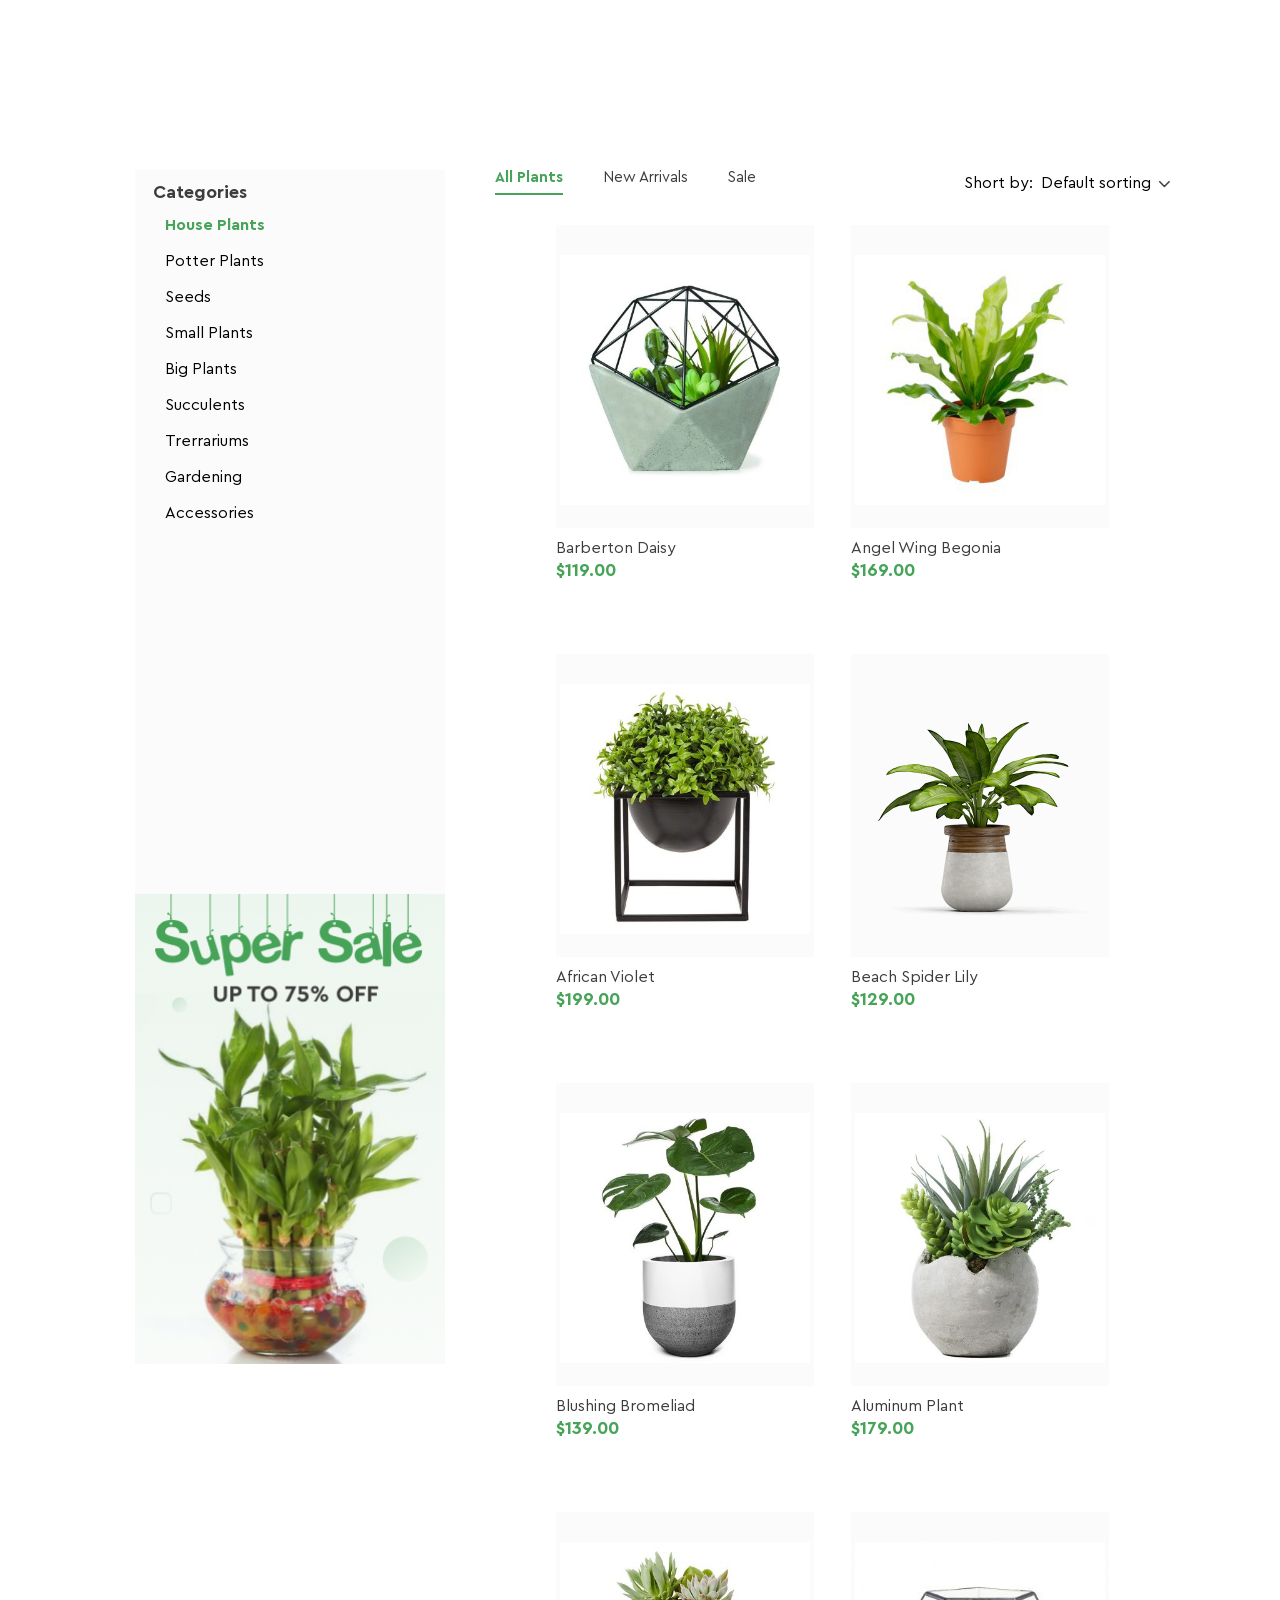
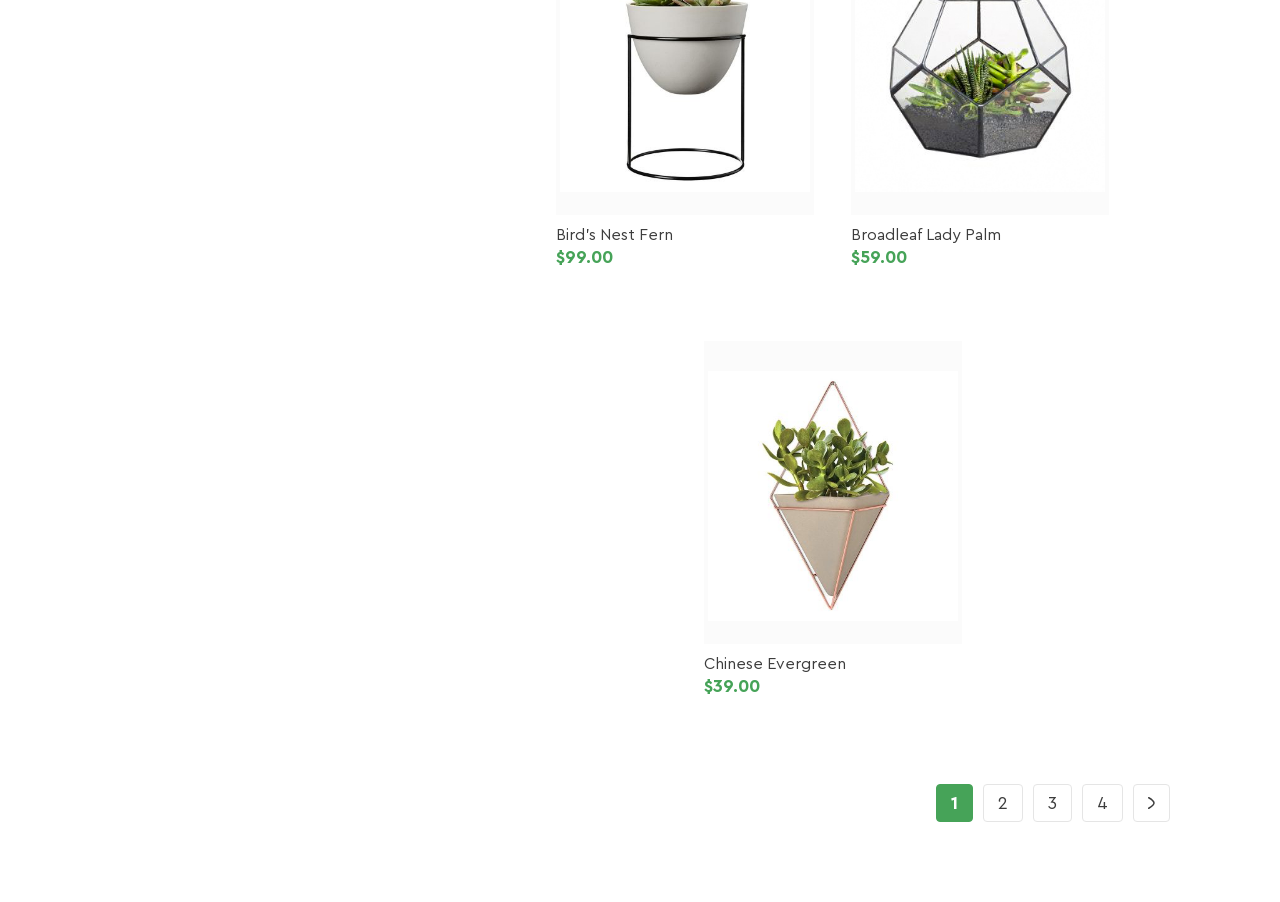
<file: index.html>
<!DOCTYPE html>
<html lang="en">

<head>
  <meta charset="UTF-8">
  <meta name="viewport" content="width=device-width, initial-scale=1.0">
  <title>Shop Flowers</title>
  <!-- Reset browser styles -->
  <link rel="stylesheet" href="css/reset.css">

  <!-- Normalize.css (universal alignment) -->
  <link rel="stylesheet" href="css/normalize.css">

  <!-- Your own styles -->
  <link rel="stylesheet" href="css/styles.css">
</head>

<body>
  <div class="container">
    <div class="main">  
      <div class="aside">
        <div class="asideListContainer">
          <h3 class="asideHeading">Categories</h3>
          <ul class="listAside">
            <li class="listAsideItem listAsideAItemActive">House Plants</li>
            <li class="listAsideItem">Potter Plants</li>
            <li class="listAsideItem">Seeds</li>
            <li class="listAsideItem">Small Plants</li>
            <li class="listAsideItem">Big Plants</li>
            <li class="listAsideItem">Succulents</li>
            <li class="listAsideItem">Trerrariums</li>
            <li class="listAsideItem">Gardening</li>
            <li class="listAsideItem">Accessories</li>
          </ul>
        </div>
        <img src="./img/sale-plant.png" alt="sale plant" width="310px"> 
      </div>
      <div class="rightSection"> 
        <div class="rsHeader">
          <ul class="headerList">
            <li class="headerListItem active">All Plants</li>
            <li class="headerListItem">New Arrivals</li>
            <li class="headerListItem">Sale</li>
          </ul>
          <div class="headerAside">
            <span class="headerAsideText">Short by:</span>
            <span class="headerAsideText">Default sorting</span>
            <div class="headerAsideArrow">
              <svg xmlns="http://www.w3.org/2000/svg" width="11" height="7" viewBox="0 0 11 7" fill="none">
                <path d="M10.0833 0.75L5.41667 5.41667L0.75 0.75" stroke="#3D3D3D" stroke-width="1.5" stroke-linecap="round" stroke-linejoin="round"/>
              </svg>
            </div>
          </div>
        </div>
        <div class="rsList">
          <div class="card">
              <div class="imageContainer">
                <img src="./img/plant1.png" alt="plant 1" width="250px">
              </div>
              <span class="cardName">Barberton Daisy</span>
              <span class="cardPrice">$119.00</span>
          </div>
          <div class="card">
              <div class="imageContainer">
                <img src="./img/plant2.jpg" alt="plant 2" width="250px">
              </div>
              <span class="cardName">Angel Wing Begonia</span>
              <span class="cardPrice">$169.00</span>
          </div>
          <div class="card">
              <div class="imageContainer">
                <img src="./img/plant3.png" alt="plant 3" width="250px">
              </div>
              <span class="cardName">African Violet</span>
              <span class="cardPrice">$199.00</span>
          </div>
          <div class="card">
              <div class="imageContainer">
                <img src="./img/plant4.png" alt="plant 4" width="250px">
              </div>
              <span class="cardName">Beach Spider Lily</span>
              <span class="cardPrice">$129.00</span>
          </div>
          <div class="card">
              <div class="imageContainer">
                <img src="./img/plant5.png" alt="plant 5" width="250px">
              </div>
              <span class="cardName">Blushing Bromeliad</span>
              <span class="cardPrice">$139.00</span>
          </div>
          <div class="card">
              <div class="imageContainer">
                <img src="./img/plant6.png" alt="plant 6" width="250px">
              </div>
              <span class="cardName">Aluminum Plant</span>
              <span class="cardPrice">$179.00</span>
          </div>
          <div class="card">
              <div class="imageContainer">
                <img src="./img/plant7.png" alt="plant 7" width="250px">
              </div>
              <span class="cardName">Bird's Nest Fern</span>
              <span class="cardPrice">$99.00</span>
          </div>
          <div class="card">
              <div class="imageContainer">
                <img src="./img/plant8.jpg" alt="plant 8" width="250px">
              </div>
              <span class="cardName">Broadleaf Lady Palm</span>
              <span class="cardPrice">$59.00</span>
          </div>
          <div class="card">
              <div class="imageContainer">
                <img src="./img/plant9.png" alt="plant 9" width="250px">
              </div>
              <span class="cardName">Chinese Evergreen</span>
              <span class="cardPrice">$39.00</span>
          </div>
        </div>
        <div class="rsPagination">
          <button class="btnPadin btnPadinActive">1</button>
          <button class="btnPadin">2</button>
          <button class="btnPadin">3</button>
          <button class="btnPadin">4</button>
          <button class="btnPadin">
            <svg xmlns="http://www.w3.org/2000/svg" width="7" height="12" viewBox="0 0 7 12" fill="none">
              <path d="M0.750122 0.750122C0.750122 0.750122 6.00012 3.85812 6.00012 6.00012C6.00012 8.14137 0.750122 11.2501 0.750122 11.2501" stroke="#3D3D3D" stroke-width="1.5" stroke-linecap="round" stroke-linejoin="round"/>
            </svg></button>
        </div>
      </div> 
  </body>
</html>
</file>
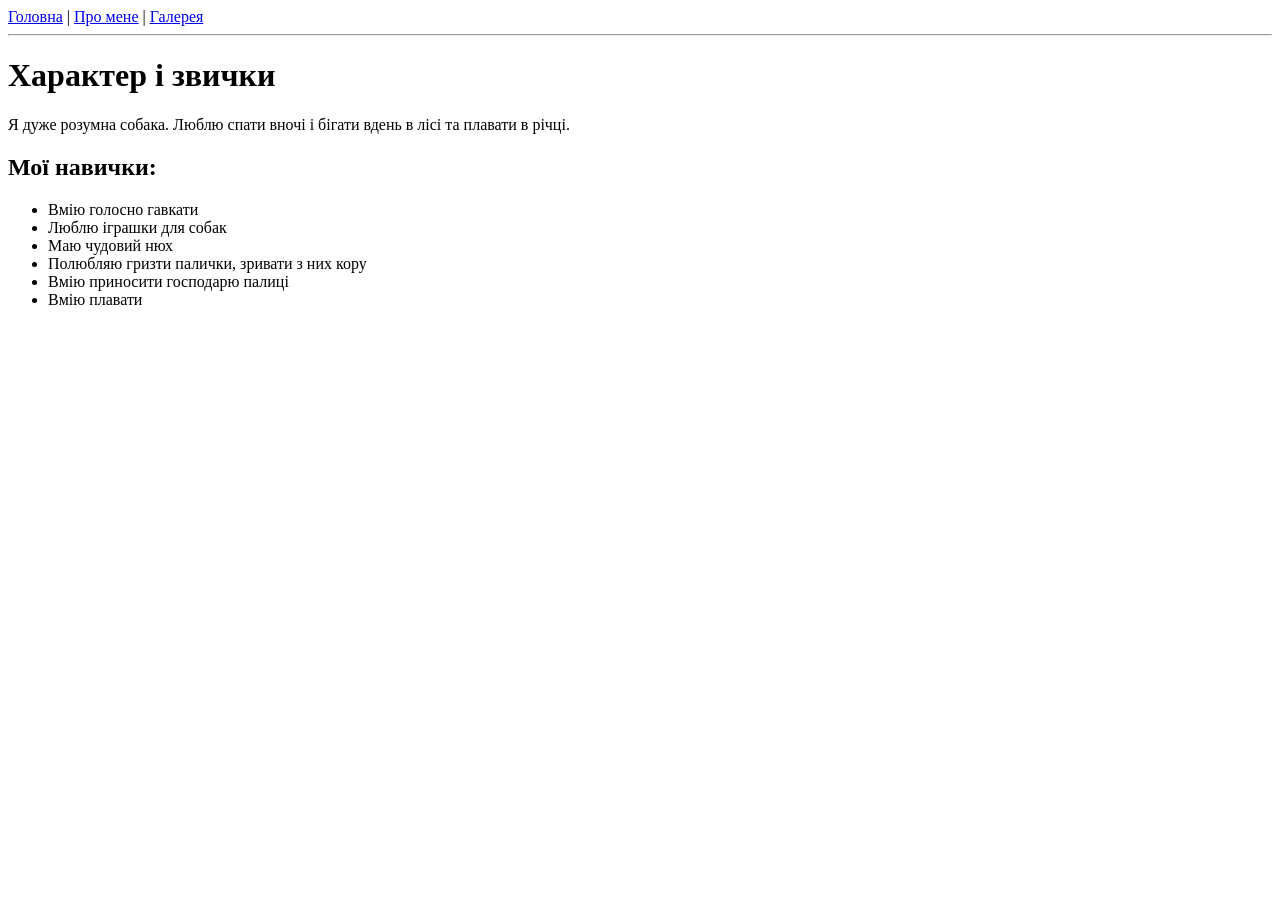
<file: about.html>
<!DOCTYPE html>
<html lang="uk">
<head>
  <meta charset="UTF-8">
  <title>Про Лінду</title>
</head>
<body>
  <nav>
    <a href="index.html">Головна</a> |
    <a href="about.html">Про мене</a> |
    <a href="gallery.html">Галерея</a>
  </nav>
  <hr>

  <h1>Характер і звички</h1>
  <p>Я дуже розумна собака. Люблю спати вночі і бігати вдень в лісі та плавати в річці.</p>

  <h2>Мої навички:</h2>
  <ul>
    <li>Вмію голосно гавкати</li>
    <li>Люблю іграшки для собак</li>
    <li>Маю чудовий нюх</li>
    <li>Полюбляю гризти палички, зривати з них кору</li>
    <li>Вмію приносити господарю палиці</li>
    <li>Вмію плавати</li>
  </ul>
</body>
</html>
</file>
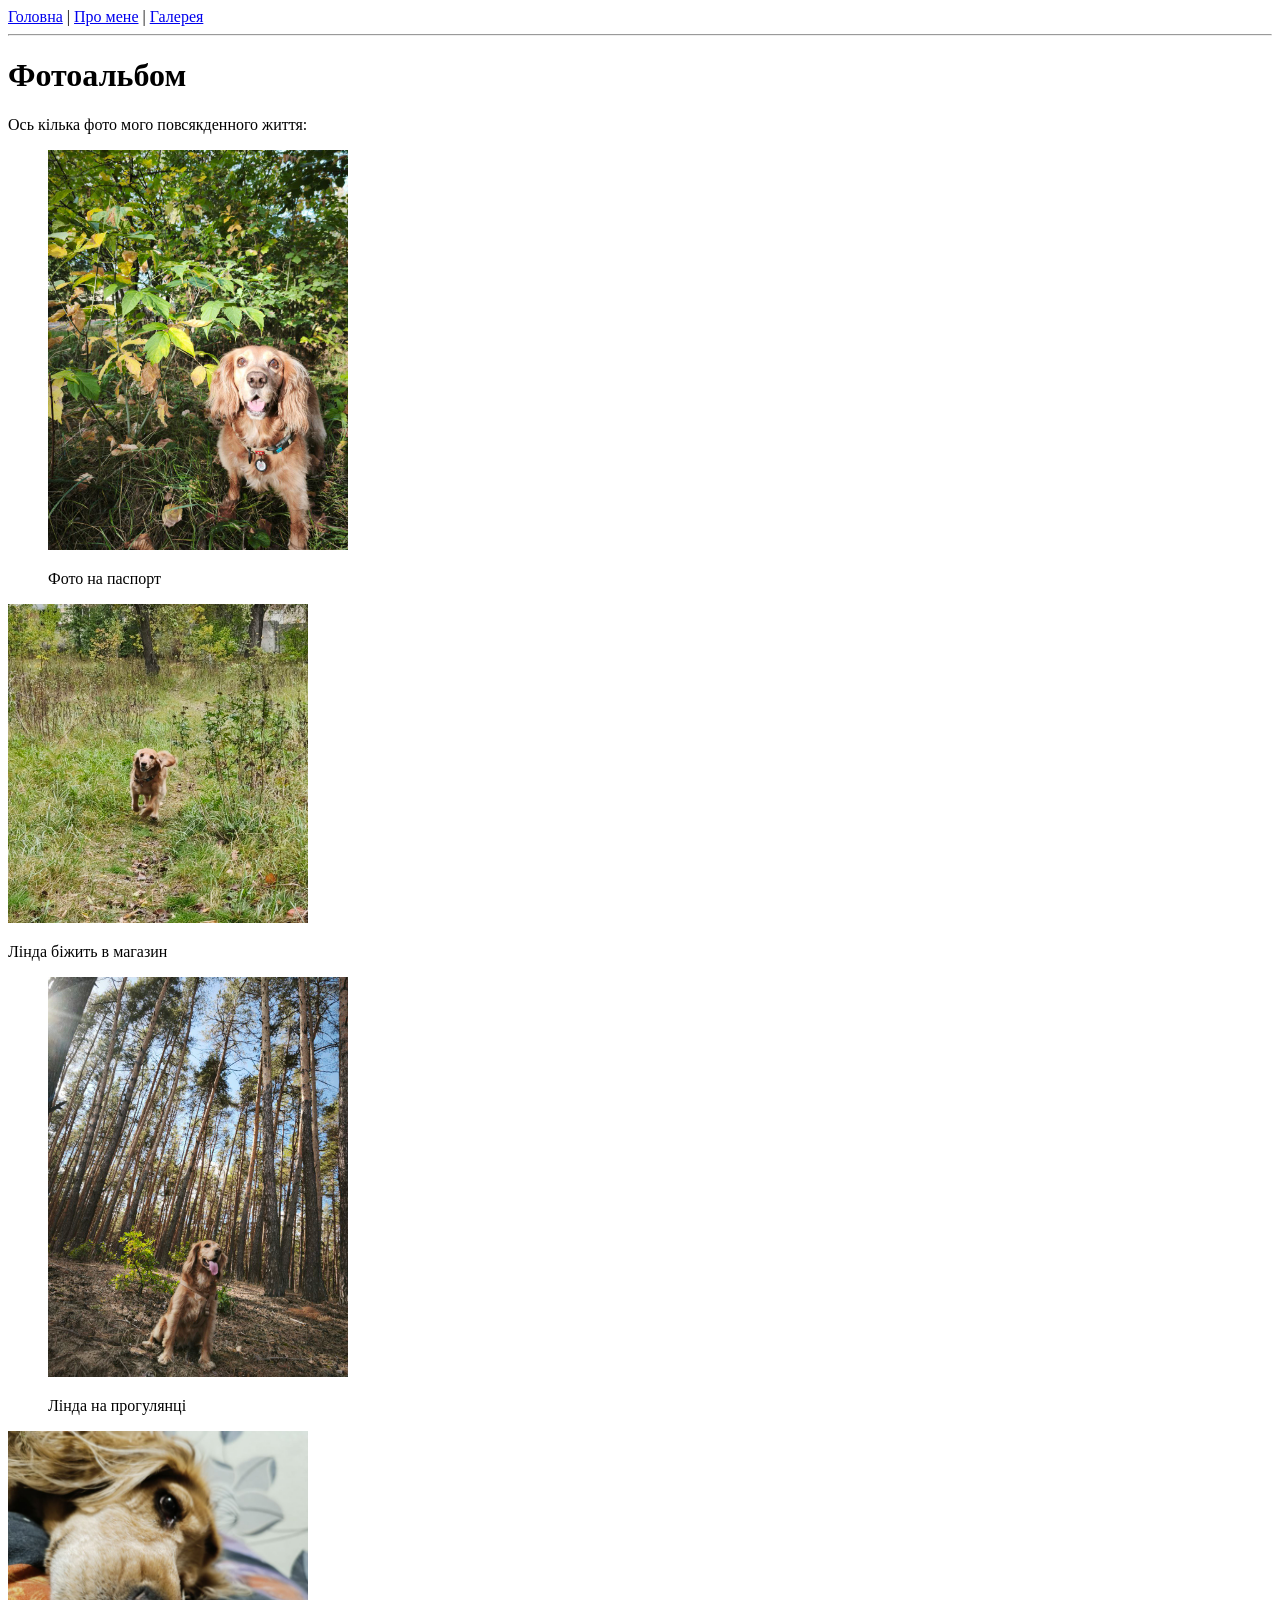
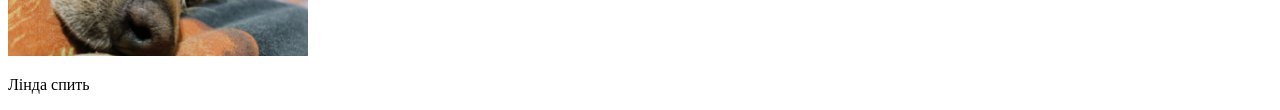
<file: gallery.html>
<!DOCTYPE html>
<html lang="uk">
<head>
  <meta charset="UTF-8">
  <title>Галерея Лінди</title>
</head>
<body>
  <nav>
    <a href="index.html">Головна</a> |
    <a href="about.html">Про мене</a> |
    <a href="gallery.html">Галерея</a>
  </nav>
  <hr>

  <h1>Фотоальбом</h1>
  <p>Ось кілька фото мого повсякденного життя:</p>
<figure>
  <img src="./image/imagelinda1.jpg" alt="Фото на паспорт" width="300">
  <p>Фото на паспорт</p>
</figure>
  <img src="./image/imagelinda2.jpg" alt="Лінда біжить в магазин" width="300">
  <p>Лінда біжить в магазин</p>
<figure>
  <img src="./image/imagelinda3.jpg" alt="Лінда на прогулянці" width="300">
  <p>Лінда на прогулянці</p>
</figure>
  <img src="./image/imagelinda4.jpg" alt="Лінда спить" width="300">
  <p>Лінда спить</p>
<figure>
</body>
</html>
</file>
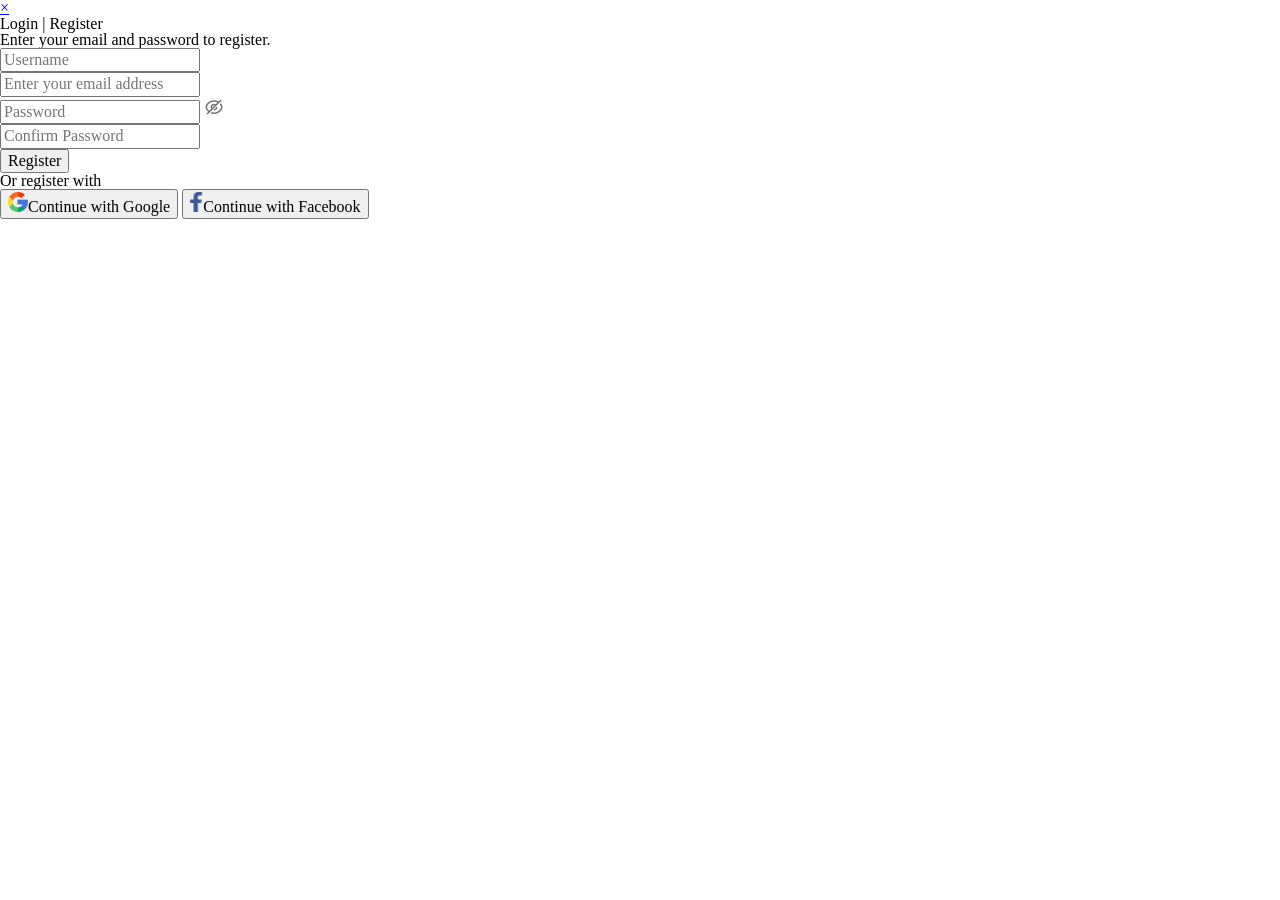
<file: registration.html>
<!DOCTYPE html>
<html lang="en">
<head>
    <meta charset="UTF-8">
    <meta name="viewport" content="width=device-width, initial-scale=1.0">
    <title>Registration</title>
    <link rel="stylesheet" href="css/reset.css">

    <!-- Normalize.css (universal alignment) -->
    <link rel="stylesheet" href="css/normalize.css">

    <!-- Your own styles -->
    <link rel="stylesheet" href="css/styles.css">
</head>
<body>
<div class="form-container">
    <div class="form-padding">
        <a href="index.html" class="close-btn">×</a>
        <div class="form-title">
            <span class="login">Login</span>
            <span class="slesh">|</span>
            <span class="register">Register</span>
        </div>
        <div class="form-description">Enter your email and password to register.</div>
        <form action="complite.html" method="get" target="_blank">
            <div class="form-group">
                <input type="text" placeholder="Username">
            </div>
            <div class="form-group">
                <input type="email" placeholder="Enter your email address">
            </div>
            <div class="form-group password">
                <div class="password-wrapper">
                    <input type="password" placeholder="Password" id="password">
                    <img src="img/Hide.png" alt="show password" id="toggle-password" width="20" height="20">
                </div>
            </div>
            <div class="form-group">
                <input type="password" placeholder="Confirm Password">
            </div>
            <button type="submit" class="register-btn">Register</button>
            <div class="social-login">Or register with</div>
            <button type="submit" class="social-btn" formaction="https://accounts.google.com" formtarget="_blank">
                <img src="img/Group.png" alt="Google" width="20" height="20">Continue with Google
            </button>
            <button type="submit" class="social-btn" formaction="https://www.facebook.com/login" formtarget="_blank">
                <img src="img/Vector.png" alt="Facebook" width="13" height="20">Continue with Facebook
            </button>
        </form>
    </div>
    <div class="greenbg"></div>
</div>
</body>
</html>
</file>
<file: css/styles.css>
@font-face {
        font-family: 'Cera Pro Regular';
         src: url('../font/CeraPro-Regular.woff') format('woff'),
             url('../font/CeraPro-Regular.woff2') format('woff2');
        
    }
@font-face {
    font-family: 'Cera Pro Bold';
         src: url('../font/CeraPro-Bold.woff') format('woff'),
             url('../font/CeraPro-Bold.woff2') format('woff2');
        
    }

@font-face {
    font-family: 'Cera Pro Light';
    src: url('../font/CeraPro-Light.woff') format('.woff'),
         url('../font/CeraPro-Light.woff2') format('.woff2');
    }

.container {
    padding: 170px 110px 80px 135px;
}

.main {
    display: flex;
    gap: 50px;
}
.aside {
    display: flex;
    flex-direction: column;
    
}

.asideListContainer{
    padding: 14px 18px;
    background-color: #FBFBFB;
}
.asideHeading {
    color: #3D3D3D;
    font-family: "Cera Pro Bold";
    font-size: 18px;
    font-style: normal;
    line-height: 16px;
    margin-bottom: 17px;
}
.listAside {
    display: flex;
    flex-direction: column;
    padding: 0 79px 0 12px;
    margin-bottom: 359px;
    gap: 20px;
    font-family: "Cera Pro Regular";
}

.listAsideAItemActive {
    color: #46A358;
    font-family: "Cera Pro Bold";
}

.rightSection {
    display: flex;
    flex-direction: column;
    flex-grow: 1;
    gap: 30px;
}

.rsHeader{
    display: flex;
    justify-content: space-between;
    align-items: center;
}

.headerList{
    display: flex;
    gap: 40px;
}

.headerListItem {
    color: #3D3D3D;
    font-family: "Cera Pro Regular";
    font-size: 15px;
    font-style: normal;
    line-height: 16px; /* 106.667% */
    padding-bottom: 7px;
    border-bottom: 2px solid transparent;
}

.active{
    color: #46A358;
    border-color: #46A358;
    font-family: "Cera Pro Bold";
}

.headerAside{
    display: flex;
    align-items: center;
    gap: 8px;
}

.rsList{
    display: flex;
    align-items: center;
    justify-content: center;
    flex-wrap: wrap;
    gap: 76px 37px;
}

.card{
    display: flex;
    flex-direction: column;
    align-items: start;
    gap: 6px;
}

.imageContainer{
    padding: 30px 4px 20px;
    background-color: #FBFBFB;
}

.cardName{
    margin-top: 6px;
    color: #3D3D3D;
    font-family: "Cera Pro Regular";
    font-size: 16px;
    font-style: normal;
    line-height: 16px; /* 100% */
}

.cardPrice{
    color: #46A358;
    font-family: "Cera Pro Bold";
    font-size: 18px;
    font-style: normal;
    line-height: 16px; /* 88.889% */
}

.rsPagination{
    margin-top: 60px;
    display: flex;
    gap: 10px;
    justify-content: end;
    align-items: center;
}

.btnPadin{
    border-radius: 4px;
    border: 1px solid #E5E5E5;
    background-color: transparent;
    font-family: "Cera Pro Regular";
    font-size: 18px;
    font-style: normal;
    line-height: 16px;
    color: #3D3D3D;
    padding: 10px 14px;
}

.btnPadinActive{
    color: #fff;
    font-family: 'Cera Pro Bold';
    background-color: #46A358;
    border-color: #46A358;
}
.headerAsideText {
    font-family: 'Cera Pro Regular';
}
</file>
